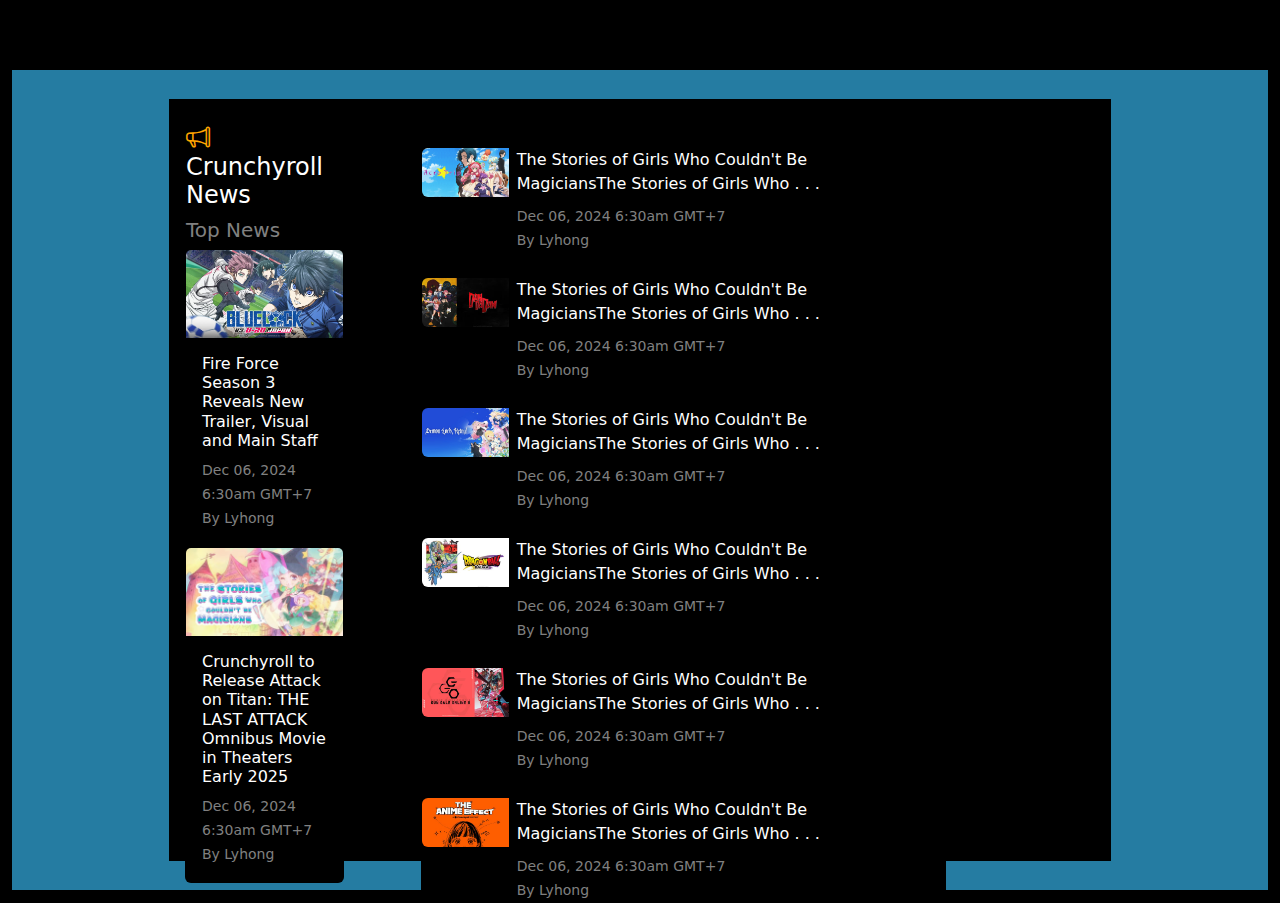
<file: Box.html>
<!DOCTYPE html>
<html lang="en">

<head>
    <meta charset="UTF-8">
    <meta name="viewport" content="width=device-width, initial-scale=1.0">
    <title>Document</title>
    <link href="https://cdn.jsdelivr.net/npm/bootstrap@5.3.3/dist/css/bootstrap.min.css" rel="stylesheet"
        integrity="sha384-QWTKZyjpPEjISv5WaRU9OFeRpok6YctnYmDr5pNlyT2bRjXh0JMhjY6hW+ALEwIH" crossorigin="anonymous">
    <link rel="stylesheet" href="https://cdn.jsdelivr.net/npm/bootstrap-icons@1.11.3/font/bootstrap-icons.min.css">
    <link rel="stylesheet" href="style2.css">
</head>
<style>

</style>

<body>

    <div class="container-fluid">
        <div class="box col-12 col-xl-12 col-lg-12">
            <div class="box-1 col-12 col-xl-12 col-lg-12">
                <div class="container-fluid mt-4 ms-1 me-1">
                    <div class="row">
                        <div class="col-3">
                            <div class="card" style="width: 75%;">
                                <h4 class="card-title"><i class="bi bi-megaphone"></i> Crunchyroll News</h4>
                                <h5>Top News</h5>
                                <a href=""><img src="Img-today/bluelock.jpg" class="card-img-top" alt="..."></a>
                                <div class="card-body">
                                    <h6 class="card-text">Fire Force Season 3 Reveals New Trailer, Visual and Main Staff
                                    </h6>
                                    <p class="card-text"><small style="color: gray;">Dec 06, 2024 6:30am GMT+7 <br> By
                                            Lyhong </small></p>
                                </div>
                            </div>
                            <div class="card" style="width: 75%;">
                                <a href=""><img src="Img-today/the-stories.jpg" class="card-img-top" alt="..."></a>
                                <div class="card-body">
                                    <h6 class="card-text">Crunchyroll to Release Attack on Titan: THE LAST ATTACK Omnibus
                                        Movie in Theaters Early 2025</h6>
                                    <p class="card-text "><small style="color: gray;">Dec 06, 2024 6:30am GMT+7 <br> By
                                            Lyhong </small></p>
                                </div>
                            </div>
                        </div>
                        <div class="col-7">
                            <div class="card">
                                <a href="">
                                    <div class="row g-0 mt-4">
                                        <div class="col-md-2 col-4 ">
                                            <a href=""><img src="Img-today/Acro-trip.jpg" class="img-fluid rounded-start" alt="..."></a>
                                        </div>
                                        <div class="col-xl-8 col-md-10 col-12 ">
                                            <p class="card-title ms-2">The Stories of Girls Who Couldn't Be MagiciansThe Stories of Girls Who . . .</p>
                                            <p class="card-text ms-2"><small style="color: gray;">Dec 06, 2024 6:30am GMT+7 <br> By
                                                Lyhong </small></p>
                                        </div>
                                    </div>
                                </a>
                            </div>
                            <div class="card">
                                <a href="">
                                    <div class="row g-0 mt-4">
                                        <div class="col-md-2 col-4 ">
                                            <a href=""><img src="Img-today/Dan.jpg" class="img-fluid rounded-start" alt="..."></a>
                                        </div>
                                        <div class="col-xl-8 col-md-10 col-12 ">
                                            <p class="card-title ms-2">The Stories of Girls Who Couldn't Be MagiciansThe Stories of Girls Who . . .</p>
                                            <p class="card-text ms-2"><small style="color: gray;">Dec 06, 2024 6:30am GMT+7 <br> By
                                                Lyhong </small></p>
                                        </div>
                                    </div>
                                </a>
                            </div>
                            <div class="card">
                                <a href="">
                                    <div class="row g-0 mt-4">
                                        <div class="col-md-2 col-4 ">
                                            <a href=""><img src="Img-today/Demon.jpg" class="img-fluid rounded-start" alt="..."></a>
                                        </div>
                                        <div class="col-xl-8 col-md-10 col-12 ">
                                            <p class="card-title ms-2">The Stories of Girls Who Couldn't Be MagiciansThe Stories of Girls Who . . .</p>
                                            <p class="card-text ms-2"><small style="color: gray;">Dec 06, 2024 6:30am GMT+7 <br> By
                                                Lyhong </small></p>
                                        </div>
                                    </div>
                                </a>
                            </div>
                            <div class="card">
                                <a href="">
                                    <div class="row g-0 mt-4">
                                        <div class="col-md-2 col-4 ">
                                            <a href=""><img src="Img-today/Dragonball.jpg" class="img-fluid rounded-start" alt="..."></a>
                                        </div>
                                        <div class="col-xl-8 col-md-10 col-12 ">
                                            <p class="card-title ms-2">The Stories of Girls Who Couldn't Be MagiciansThe Stories of Girls Who . . .</p>
                                            <p class="card-text ms-2"><small style="color: gray;">Dec 06, 2024 6:30am GMT+7 <br> By
                                                Lyhong </small></p>
                                        </div>
                                    </div>
                                </a>
                            </div>
                            <div class="card">
                                <a href="">
                                    <div class="row g-0 mt-4">
                                        <div class="col-md-2 col-4 ">
                                            <a href=""><img src="Img-today/gun.jpg" class="img-fluid rounded-start" alt="..."></a>
                                        </div>
                                        <div class="col-xl-8 col-md-10 col-12 ">
                                            <p class="card-title ms-2">The Stories of Girls Who Couldn't Be MagiciansThe Stories of Girls Who . . .</p>
                                            <p class="card-text ms-2"><small style="color: gray;">Dec 06, 2024 6:30am GMT+7 <br> By
                                                Lyhong </small></p>
                                        </div>
                                    </div>
                                </a>
                            </div>
                            <div class="card">
                                <a href="">
                                    <div class="row g-0 mt-4">
                                        <div class="col-md-2 col-4 ">
                                            <a href=""><img src="Img-today/the-anime.jpg" class="img-fluid rounded-start" alt="..."></a>
                                        </div>
                                        <div class="col-xl-8 col-md-10 col-12 ">
                                            <p class="card-title ms-2">The Stories of Girls Who Couldn't Be MagiciansThe Stories of Girls Who . . .</p>
                                            <p class="card-text ms-2"><small style="color: gray;">Dec 06, 2024 6:30am GMT+7 <br> By
                                                Lyhong </small></p>
                                        </div>
                                    </div>
                                </a>
                            </div>
                        </div>
                       
                    </div>
                </div>
            </div>
        </div>
    </div>

    <script src="https://cdn.jsdelivr.net/npm/bootstrap@5.3.3/dist/js/bootstrap.bundle.min.js"
        integrity="sha384-YvpcrYf0tY3lHB60NNkmXc5s9fDVZLESaAA55NDzOxhy9GkcIdslK1eN7N6jIeHz"
        crossorigin="anonymous"></script>
</body>

</html>
</file>
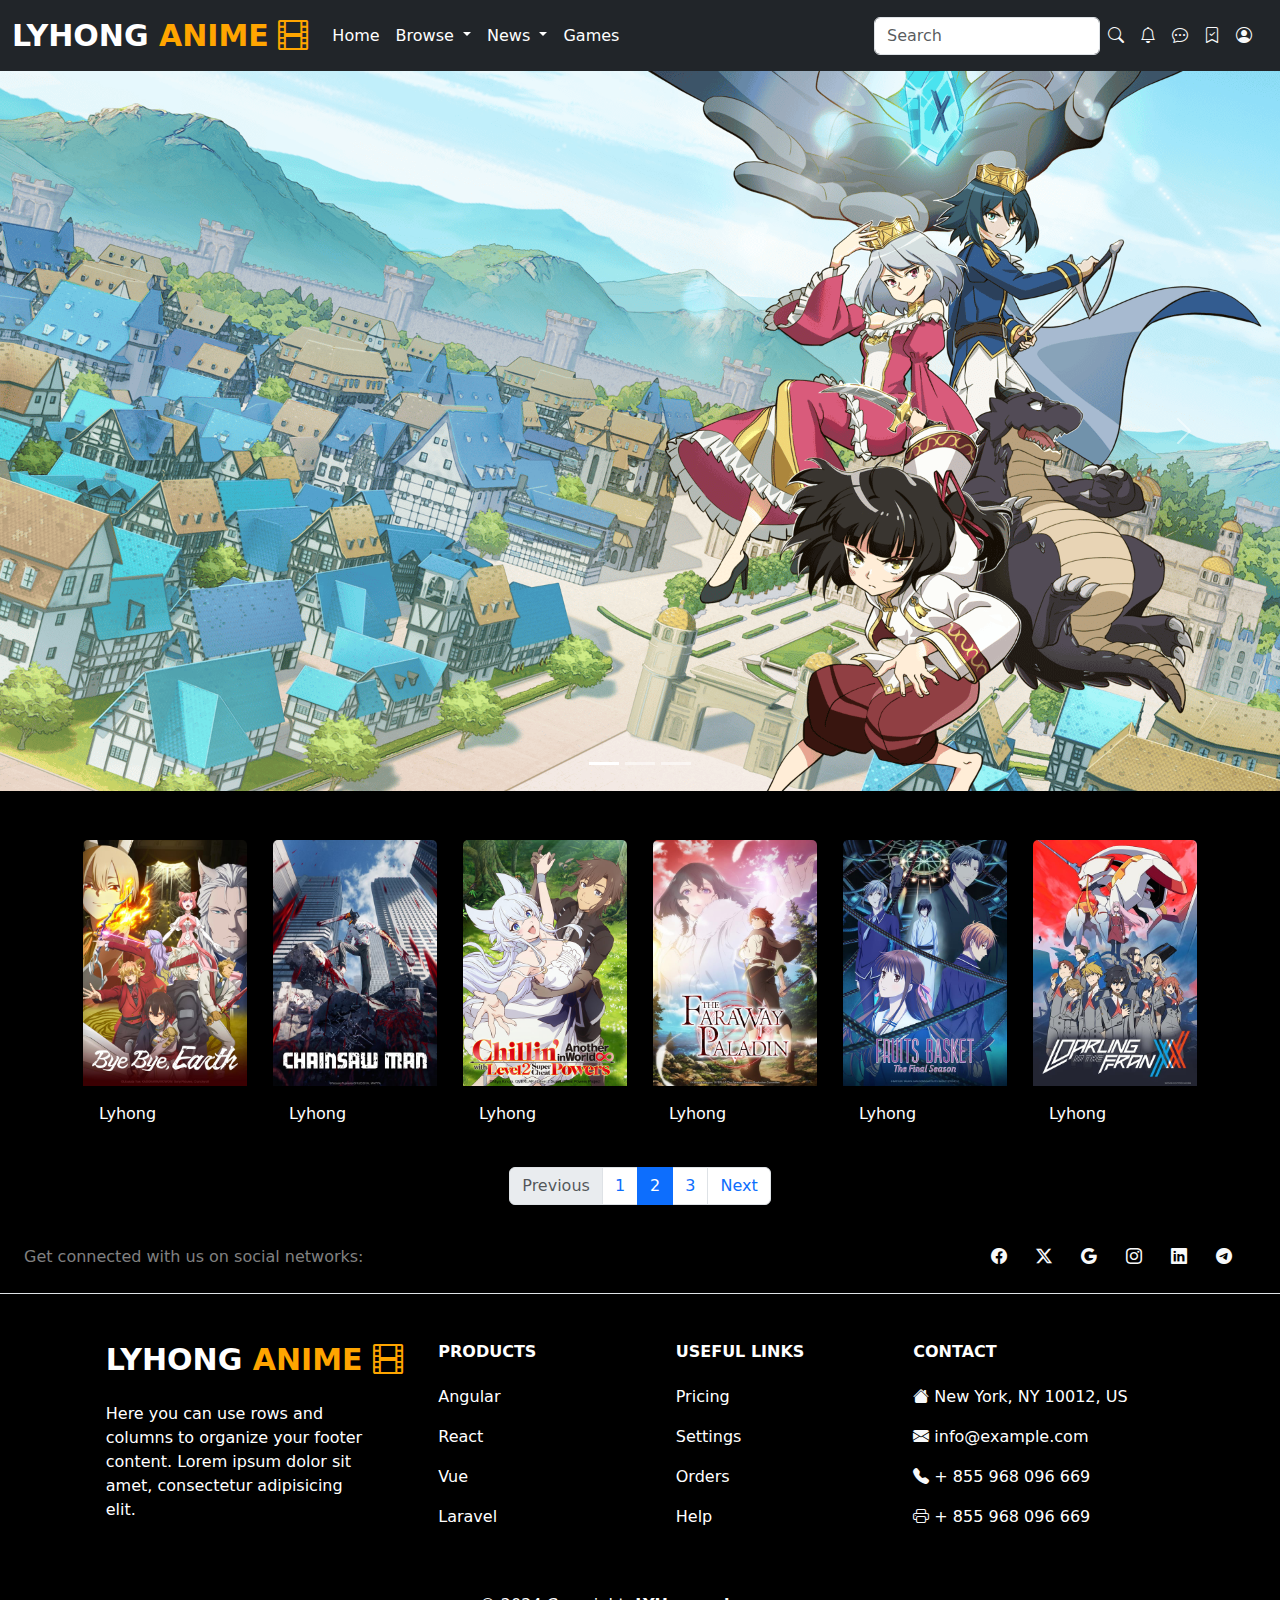
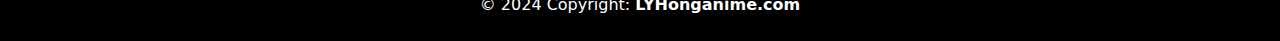
<file: Popular.html>
<!DOCTYPE html>
<html lang="en">
  <head>
    <meta charset="UTF-8" />
    <meta name="viewport" content="width=device-width, initial-scale=1.0" />
    <title>Lyhong</title>
    <link
      href="https://cdn.jsdelivr.net/npm/bootstrap@5.3.3/dist/css/bootstrap.min.css"
      rel="stylesheet"
      integrity="sha384-QWTKZyjpPEjISv5WaRU9OFeRpok6YctnYmDr5pNlyT2bRjXh0JMhjY6hW+ALEwIH"
      crossorigin="anonymous"/>
    <link rel="stylesheet" href="https://cdn.jsdelivr.net/npm/bootstrap-icons@1.11.3/font/bootstrap-icons.min.css">
    <link rel="stylesheet" href="style.css" />
  </head>
  <body>

    <!-- Start Navbar -->
    <nav class="navbar navbar-expand-lg text-bg-dark">
      <div class="container-fluid ">
        <a class="navbar-brand text-white" href="#"> <b>LYHONG</b><b class="header-anime"> ANIME</b> <i class="bi bi-film"></i></a>
        <button
          class="navbar-toggler"
          type="button"
          data-bs-toggle="collapse"
          data-bs-target="#navbarSupportedContent"
          aria-controls="navbarSupportedContent"
          aria-expanded="false"
          aria-label="Toggle navigation"
          style="background: white;"
        >
          <span class="navbar-toggler-icon"></span>
        </button>
        <div class="collapse navbar-collapse" id="navbarSupportedContent">
          <ul class="navbar-nav me-auto mb-2 mb-lg-0">
            <li class="nav-item">
              <a class="nav-link active text-white" aria-current="page" href="#">Home</a>
            </li>
            <li class="nav-item dropdown">
                <a
                  class="nav-link dropdown-toggle text-white"
                  href="#"
                  role="button"
                  data-bs-toggle="dropdown"
                  aria-expanded="false"
                >
                  Browse
                </a>
                <ul class="dropdown-menu">
                  <li><a class="dropdown-item " href="#">Popular <i class="bi bi-fire"></i></a></li>
                  <li><a class="dropdown-item " href="#">Action <i class="bi bi-activity"></i></a></li>
                  <li><hr class="dropdown-divider" /></li>
                  <li>
                    <a class="dropdown-item " href="#">Something else here</a>
                  </li>
                </ul>
              </li>
            <li class="nav-item dropdown">
              <a
                class="nav-link dropdown-toggle text-white"
                href="#"
                role="button"
                data-bs-toggle="dropdown"
                aria-expanded="false"
              >
                News
              </a>
              <ul class="dropdown-menu">
                <li><a class="dropdown-item " href="#">All News</a></li>
                <li><a class="dropdown-item " href="#">Anime Awards</a></li>
                <li><hr class="dropdown-divider" /></li>
                <li>
                  <a class="dropdown-item " href="#">Events & Experiences</a>
                </li>
              </ul>
            </li>
            <li class="nav-item">
              <a class="nav-link disabled text-white" aria-disabled="true">Games</a>
            </li>
          </ul>
          <form class="d-flex" role="search" >
            <input
              class="form-control me-2"
              type="search"
              placeholder="Search"
              aria-label="Search"
            />
            <!-- <button class="btn btn-outline-success me-3" type="submit">
              Search
            </button> -->
            
          </form>

          <div class="d-flex">
            <a href="" class="me-3"><i class="bi bi-search text-light"></i></a>
            <a href="" class="me-3"><i class="bi bi-bell text-light"></i></a>
            <a href="" class="me-3"><i class="bi bi-chat-dots text-light"></i></a>
              <a href="" class="me-3"><i class="bi bi-bookmark-check text-light"></i></a>
            <a href="" class="me-3"><i class="bi bi-person-circle text-light"></i></a>
          
          </div>

        </div>
      </div>
    </nav> 
    <!-- End Navbar -->

    <!-- Start Carousel -->
    <div id="carouselExampleIndicators" class="carousel slide" data-bs-ride="carousel">
        <div class="carousel-indicators">
          <button type="button" data-bs-target="#carouselExampleIndicators" data-bs-slide-to="0" class="active" aria-current="true" aria-label="Slide 1"></button>
          <button type="button" data-bs-target="#carouselExampleIndicators" data-bs-slide-to="1" aria-label="Slide 2"></button>
          <button type="button" data-bs-target="#carouselExampleIndicators" data-bs-slide-to="2" aria-label="Slide 3"></button>
        </div>
        <div class="carousel-inner">
          <div class="carousel-item active">
            <img src="img/Banner1.png" class="d-block w-100" alt="...">
          </div>
          <div class="carousel-item">
            <img src="img/Banner2.png" class="d-block w-100" alt="...">
          </div>
          <div class="carousel-item">
            <img src="img/Banner3.png" class="d-block w-100" alt="...">
          </div>
          <div class="carousel-item">
            <img src="img/Banner4.png" class="d-block w-100" alt="...">
          </div>
          <div class="carousel-item">
            <img src="img/Banner5.jpg" class="d-block w-100" alt="...">
          </div>
          <div class="carousel-item">
            <img src="img/Banner6.png" class="d-block w-100" alt="...">
          </div>
        </div>
        <button class="carousel-control-prev" type="button" data-bs-target="#carouselExampleIndicators" data-bs-slide="prev">
          <span class="carousel-control-prev-icon" aria-hidden="true"></span>
          <span class="visually-hidden">Previous</span>
        </button>
        <button class="carousel-control-next" type="button" data-bs-target="#carouselExampleIndicators" data-bs-slide="next">
          <span class="carousel-control-next-icon" aria-hidden="true"></span>
          <span class="visually-hidden">Next</span>
        </button>
      </div>
      <!-- End Carousel -->

      <!-- Start Container -->
      <div class="container-fluid mt-4">
        <div class="container">
          <div class="row">
            <div class="col-xl-2 col-md-3 col-6 mt-4 "><div class="card " >
              <img src="Card/Bye.jpg " class="card-img-top " alt="...">
              <div class="card-body ">
                <p class="card-text">Lyhong</p>
              </div>
            </div></div>
            <div class="col-xl-2 col-md-3 col-6 mt-4"><div class="card" >
              <img src="Card/Chainsaw.jpg" class="card-img-top" alt="...">
              <div class="card-body">
                <p class="card-text">Lyhong</p>
              </div>
            </div></div>
            <div class="col-xl-2 col-md-3 col-6 mt-4"><div class="card" >
              <img src="Card/Chillin.jpg" class="card-img-top" alt="...">
              <div class="card-body">
                <p class="card-text">Lyhong</p>
              </div>
            </div></div>
            <div class="col-xl-2 col-md-3 col-6 mt-4"><div class="card" >
              <img src="Card/Faraway.jpg" class="card-img-top" alt="...">
              <div class="card-body">
                <p class="card-text">Lyhong</p>
              </div>
            </div></div>
            <div class="col-xl-2 col-md-3 col-6 mt-4"><div class="card" >
              <img src="Card/Fruits.jpg" class="card-img-top" alt="...">
              <div class="card-body">
                <p class="card-text">Lyhong</p>
              </div>
            </div></div>
            <div class="col-xl-2 col-md-3 col-6 mt-4"><div class="card" >
              <img src="Card/Loarling.jpg" class="card-img-top" alt="...">
              <div class="card-body">
                <p class="card-text">Lyhong</p>
              </div>
            </div></div>
          </div>
        </div>
      </div>
       <!-- End Container -->

  <!-- Start Pagination -->
  <nav aria-label="...">
    <ul class="pagination justify-content-center mt-4">
      <li class="page-item disabled">
        <a class="page-link">Previous</a>
      </li>
      <li class="page-item"><a class="page-link" href="#">1</a></li>
      <li class="page-item active" aria-current="page">
        <a class="page-link" href="#">2</a>
      </li>
      <li class="page-item"><a class="page-link" href="#">3</a></li>
      <li class="page-item">
        <a class="page-link" href="#">Next</a>
      </li>
    </ul>
  </nav>
  <!-- End Pagination -->


      <!-- Start Footer -->
      <footer class="text-center text-lg-start  text-muted">
        <!-- Section: Social media -->
        <section class="d-flex justify-content-center justify-content-lg-between p-4 border-bottom">
          <!-- Left -->
          <div class="me-5 d-none d-lg-block">
            <span style="color: gray;">Get connected with us on social networks:</span>
          </div>
          <!-- Left -->
      
          <!-- Right -->
          <div>
            <a href="https://www.facebook.com/share/15NwBJc97Q/?mibextid=LQQJ4d" target="_blank" class="me-4 text-reset">
              <i class="bi bi-facebook text-light"></i>
            </a>
            <a href="https://x.com/Lyhong999" target="_blank" class="me-4 text-reset">
              <i class="bi bi-twitter-x text-light"></i>
            </a>
            <a href="" class="me-4 text-reset">
              <i class="bi bi-google text-light"></i>
            </a>
            <a href="https://www.instagram.com/lyhong_9999?igsh=OGQ5ZDc2ODk2ZA%3D%3D&utm_source=qr" target="_blank" class="me-4 text-reset">
              <i class="bi bi-instagram text-light"></i>
            </a>
            <a href="" class="me-4 text-reset">
              <i class="bi bi-linkedin text-light"></i>
            </a>
            <a href="https://t.me/Lyhong9999" target="_blank" class="me-4 text-reset">
              <i class="bi bi-telegram text-light"></i>
            </a>
          </div>
          <!-- Right -->
        </section>
        <!-- Section: Social media -->
      
        <!-- Section: Links  -->
        <section class="">
          <div class="container text-center text-md-start mt-5">
            <!-- Grid row -->
            <div class="row mt-3">
              <!-- Grid column -->
              <div class="col-md-3 col-lg-4 col-xl-3 mx-auto mb-4">
                <!-- Content -->
                <h6 class="text-uppercase fw-bold mb-4">
                  <i class="fas fa-gem me-0"></i> <a class="navbar-brand text-white" href="#"> <b>LYHONG</b><b class="header-anime"> ANIME</b> <i class="bi bi-film"></i></a>
                </h6>
                <p>
                  Here you can use rows and columns to organize your footer content. Lorem ipsum
                  dolor sit amet, consectetur adipisicing elit.
                </p>
              </div>
              <!-- Grid column -->
      
              <!-- Grid column -->
              <div class="col-md-2 col-lg-2 col-xl-2 mx-auto mb-4">
                <!-- Links -->
                <h6 class="text-uppercase fw-bold mb-4">
                  Products
                </h6>
                <p>
                  <a href="#!" class="text-reset">Angular</a>
                </p>
                <p>
                  <a href="#!" class="text-reset">React</a>
                </p>
                <p>
                  <a href="#!" class="text-reset">Vue</a>
                </p>
                <p>
                  <a href="#!" class="text-reset">Laravel</a>
                </p>
              </div>
              <!-- Grid column -->
      
              <!-- Grid column -->
              <div class="col-md-3 col-lg-2 col-xl-2 mx-auto mb-4">
                <!-- Links -->
                <h6 class="text-uppercase fw-bold mb-4">
                  Useful links
                </h6>
                <p>
                  <a href="#!" class="text-reset">Pricing</a>
                </p>
                <p>
                  <a href="#!" class="text-reset">Settings</a>
                </p>
                <p>
                  <a href="#!" class="text-reset">Orders</a>
                </p>
                <p>
                  <a href="#!" class="text-reset">Help</a>
                </p>
              </div>
              <!-- Grid column -->
      
              <!-- Grid column -->
              <div class="col-md-4 col-lg-3 col-xl-3 mx-auto mb-md-0 mb-4">
                <!-- Links -->
                <h6 class="text-uppercase fw-bold mb-4">Contact</h6>
                <a href=""><p><i class="bi bi-house-fill text-light"></i> New York, NY 10012, US</p></a>
                <a href=""><p>
                  <i class="bi bi-envelope-fill text-light"></i>
                  info@example.com
                </p></a>
                <a href=""><p><i class="bi bi-telephone-fill text-light"></i> + 855 968 096 669</p></a>
                <a href=""><p><i class="bi bi-printer text-light"></i> + 855 968 096 669</p></a>
              </div>
              <!-- Grid column -->
            </div>
            <!-- Grid row -->
          </div>
        </section>
        <!-- Section: Links  -->
      
        <!-- Copyright -->
        <div class="text-center p-4" style="background-color: rgba(0, 0, 0, 0.05);">
          © 2024 Copyright:
          <a class="text-reset fw-bold" href="https://mdbootstrap.com/">LYHonganime.com</a>
        </div>
        <!-- Copyright -->
      </footer>
      <!--End Footer -->

      <!-- <script src="https://cdn.jsdelivr.net/npm/@popperjs/core@2.11.8/dist/umd/popper.min.js" integrity="sha384-I7E8VVD/ismYTF4hNIPjVp/Zjvgyol6VFvRkX/vR+Vc4jQkC+hVqc2pM8ODewa9r" crossorigin="anonymous"></script> -->
      <!-- <script src="https://cdn.jsdelivr.net/npm/bootstrap@5.3.3/dist/js/bootstrap.min.js" integrity="sha384-0pUGZvbkm6XF6gxjEnlmuGrJXVbNuzT9qBBavbLwCsOGabYfZo0T0to5eqruptLy" crossorigin="anonymous"></script> -->
    <script
      src="https://cdn.jsdelivr.net/npm/bootstrap@5.3.3/dist/js/bootstrap.bundle.min.js"
      integrity="sha384-YvpcrYf0tY3lHB60NNkmXc5s9fDVZLESaAA55NDzOxhy9GkcIdslK1eN7N6jIeHz"
      crossorigin="anonymous"
    ></script>
  </body>
</html>
</file>
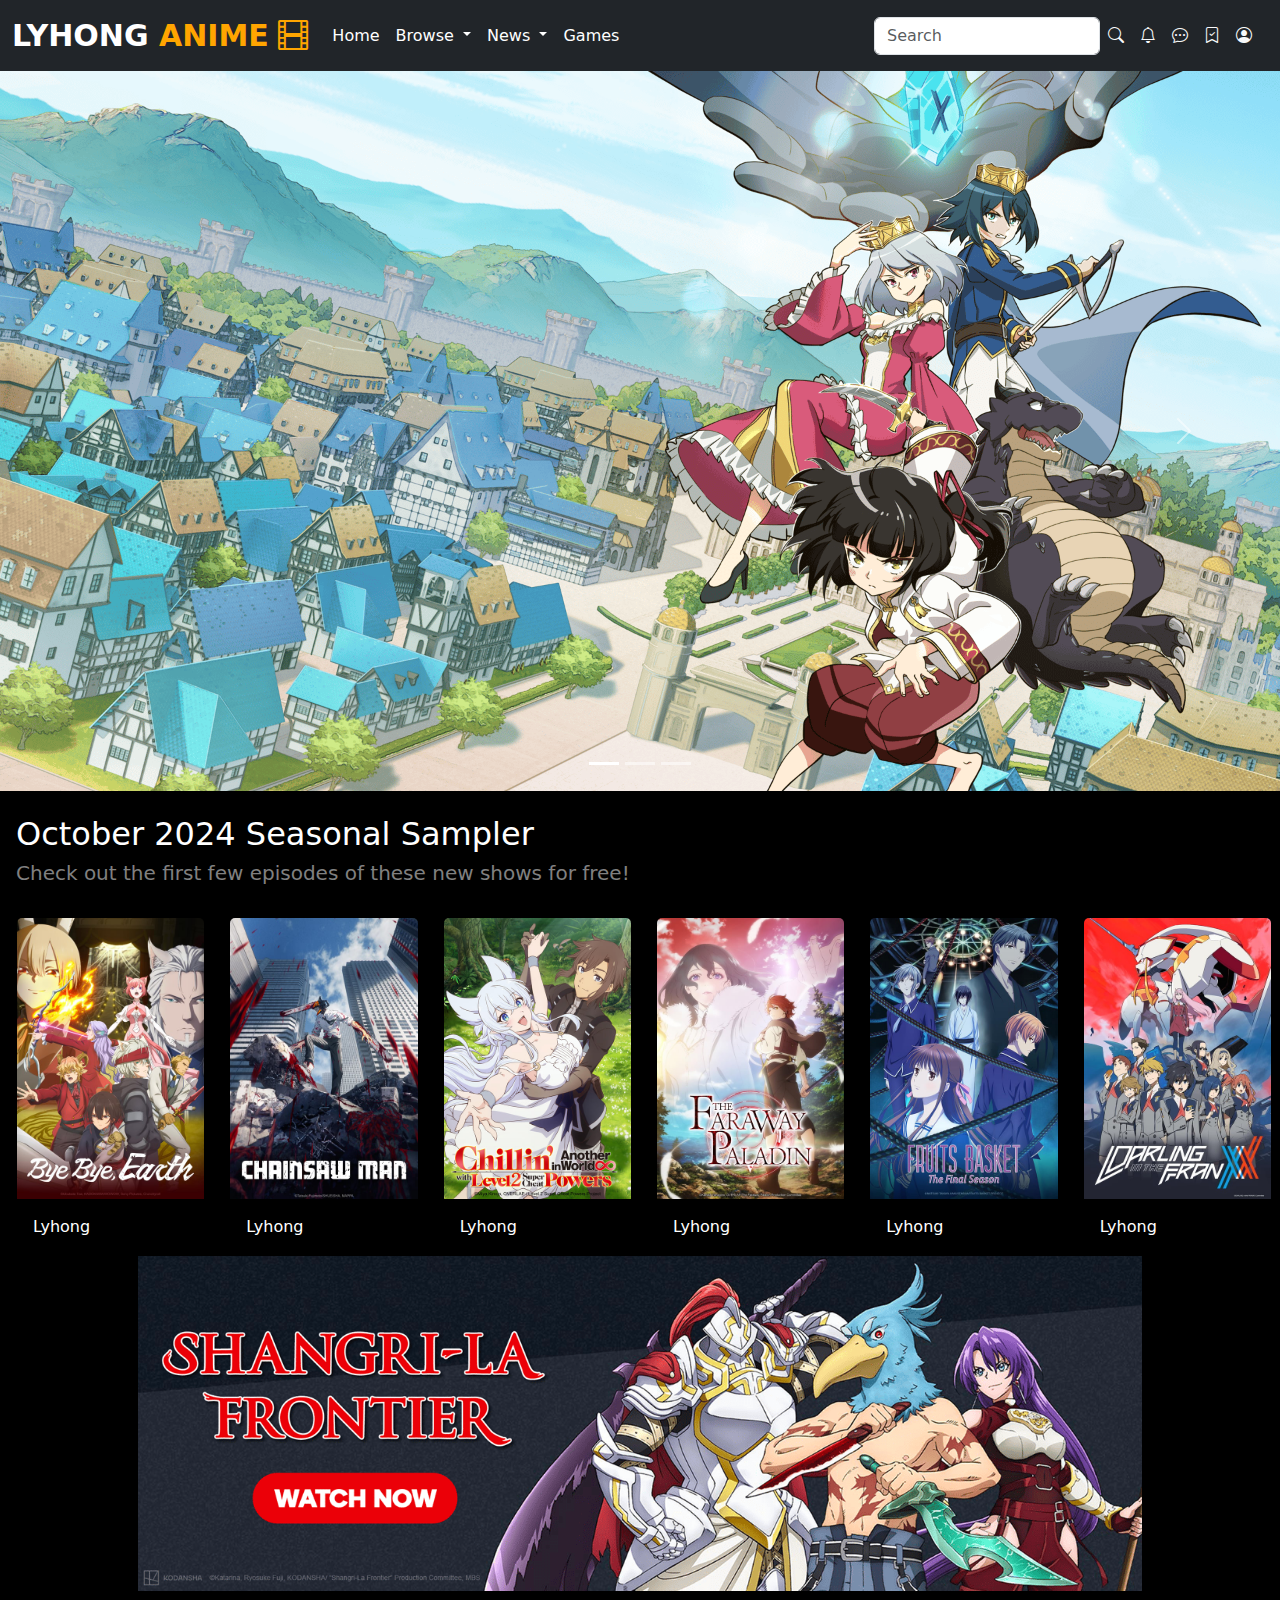
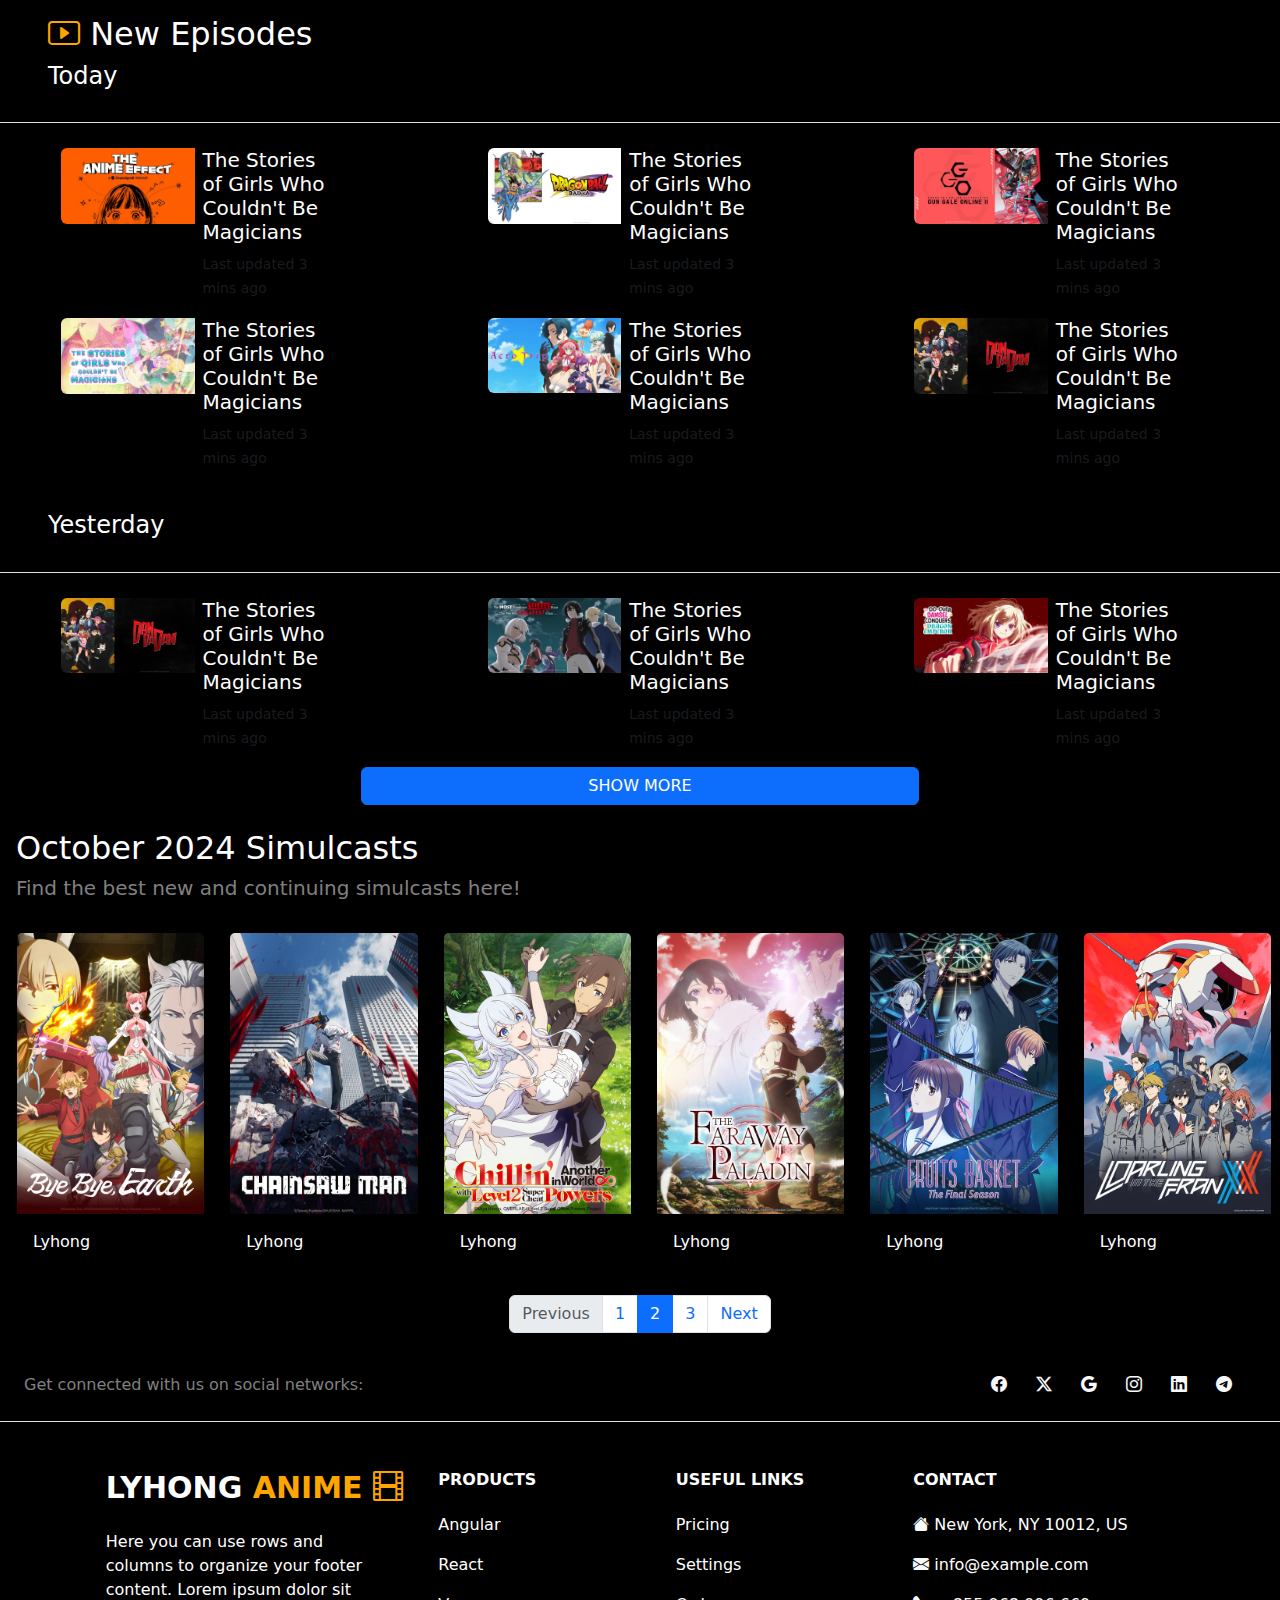
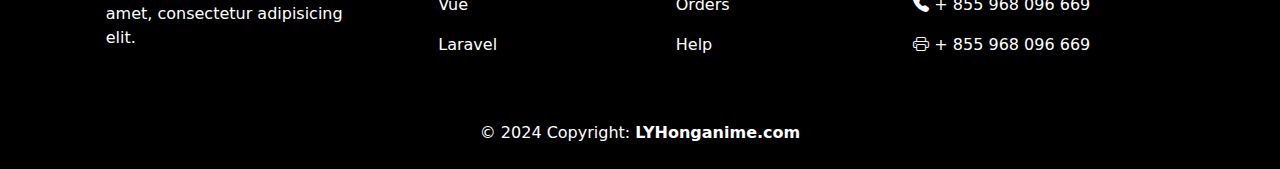
<file: test.html>
<!DOCTYPE html>
<html lang="en">

<head>
  <meta charset="UTF-8" />
  <meta name="viewport" content="width=device-width, initial-scale=1.0" />
  <title>Lyhong</title>
  <link href="https://cdn.jsdelivr.net/npm/bootstrap@5.3.3/dist/css/bootstrap.min.css" rel="stylesheet"
    integrity="sha384-QWTKZyjpPEjISv5WaRU9OFeRpok6YctnYmDr5pNlyT2bRjXh0JMhjY6hW+ALEwIH" crossorigin="anonymous" />
  <link rel="stylesheet" href="https://cdn.jsdelivr.net/npm/bootstrap-icons@1.11.3/font/bootstrap-icons.min.css">
  <link rel="stylesheet" href="style.css" />
</head>

<body>

  <!-- Start Navbar -->
  <nav class="navbar navbar-expand-lg text-bg-dark">
    <div class="container-fluid ">
      <a class="navbar-brand text-white" href="#"> <b>LYHONG</b><b class="header-anime"> ANIME</b> <i
          class="bi bi-film"></i></a>
      <button class="navbar-toggler" type="button" data-bs-toggle="collapse" data-bs-target="#navbarSupportedContent"
        aria-controls="navbarSupportedContent" aria-expanded="false" aria-label="Toggle navigation"
        style="background: white;">
        <span class="navbar-toggler-icon"></span>
      </button>
      <div class="collapse navbar-collapse" id="navbarSupportedContent">
        <ul class="navbar-nav me-auto mb-2 mb-lg-0">
          <li class="nav-item">
            <a class="nav-link active text-white" aria-current="page" href="#">Home</a>
          </li>
          <li class="nav-item dropdown">
            <a class="nav-link dropdown-toggle text-white" href="#" role="button" data-bs-toggle="dropdown"
              aria-expanded="false">
              Browse
            </a>
            <ul class="dropdown-menu">
              <li><a class="dropdown-item " href="#">Popular <i class="bi bi-fire"></i></a></li>
              <li><a class="dropdown-item " href="#">Action <i class="bi bi-activity"></i></a></li>
              <li>
                <hr class="dropdown-divider" />
              </li>
              <li>
                <a class="dropdown-item " href="#">Something else here</a>
              </li>
            </ul>
          </li>
          <li class="nav-item dropdown">
            <a class="nav-link dropdown-toggle text-white" href="#" role="button" data-bs-toggle="dropdown"
              aria-expanded="false">
              News
            </a>
            <ul class="dropdown-menu">
              <li><a class="dropdown-item " href="#">All News</a></li>
              <li><a class="dropdown-item " href="#">Anime Awards</a></li>
              <li>
                <hr class="dropdown-divider" />
              </li>
              <li>
                <a class="dropdown-item " href="#">Events & Experiences</a>
              </li>
            </ul>
          </li>
          <li class="nav-item">
            <a class="nav-link disabled text-white" aria-disabled="true">Games</a>
          </li>
        </ul>
        <form class="d-flex" role="search">
          <input class="form-control me-2" type="search" placeholder="Search" aria-label="Search" />
          <!-- <button class="btn btn-outline-success me-3" type="submit">
              Search
            </button> -->

        </form>

        <div class="d-flex">
          <a href="" class="me-3"><i class="bi bi-search text-light"></i></a>
          <a href="" class="me-3"><i class="bi bi-bell text-light"></i></a>
          <a href="" class="me-3"><i class="bi bi-chat-dots text-light"></i></a>
          <a href="" class="me-3"><i class="bi bi-bookmark-check text-light"></i></a>
          <a href="" class="me-3"><i class="bi bi-person-circle text-light"></i></a>

        </div>

      </div>
    </div>
  </nav>
  <!-- End Navbar -->

  <!-- Start Carousel -->
  <div id="carouselExampleIndicators" class="carousel slide" data-bs-ride="carousel">
    <div class="carousel-indicators">
      <button type="button" data-bs-target="#carouselExampleIndicators" data-bs-slide-to="0" class="active"
        aria-current="true" aria-label="Slide 1"></button>
      <button type="button" data-bs-target="#carouselExampleIndicators" data-bs-slide-to="1"
        aria-label="Slide 2"></button>
      <button type="button" data-bs-target="#carouselExampleIndicators" data-bs-slide-to="2"
        aria-label="Slide 3"></button>
    </div>
    <div class="carousel-inner">
      <div class="carousel-item active">
        <img src="img/Banner1.png" class="d-block w-100" alt="...">
      </div>
      <div class="carousel-item">
        <img src="img/Banner2.png" class="d-block w-100" alt="...">
      </div>
      <div class="carousel-item">
        <img src="img/Banner3.png" class="d-block w-100" alt="...">
      </div>
      <div class="carousel-item">
        <img src="img/Banner4.png" class="d-block w-100" alt="...">
      </div>
      <div class="carousel-item">
        <img src="img/Banner5.jpg" class="d-block w-100" alt="...">
      </div>
      <div class="carousel-item">
        <img src="img/Banner6.png" class="d-block w-100" alt="...">
      </div>
    </div>
    <button class="carousel-control-prev" type="button" data-bs-target="#carouselExampleIndicators"
      data-bs-slide="prev">
      <span class="carousel-control-prev-icon" aria-hidden="true"></span>
      <span class="visually-hidden">Previous</span>
    </button>
    <button class="carousel-control-next" type="button" data-bs-target="#carouselExampleIndicators"
      data-bs-slide="next">
      <span class="carousel-control-next-icon" aria-hidden="true"></span>
      <span class="visually-hidden">Next</span>
    </button>
  </div>
  <!-- End Carousel -->

  <!-- Start Container -->
  <div class="container-fluid mt-4 ms-1 me-1">
    <h2>October 2024 Seasonal Sampler</h2>
    <h5>Check out the first few episodes of these new shows for free!</h5>
    <div class="row">
      <div class="col-xl-2 col-md-3 col-6 mt-4 ">
        <div class="card ">
          <img src="Card/Bye.jpg " class="card-img-top " alt="...">
          <div class="card-body ">
            <p class="card-text">Lyhong</p>
          </div>
        </div>
      </div>

      <div class="col-xl-2 col-md-3 col-6 mt-4">
        <div class="card">
          <img src="Card/Chainsaw.jpg" class="card-img-top" alt="...">
          <div class="card-body">
            <p class="card-text">Lyhong</p>
          </div>
        </div>
      </div>
      <div class="col-xl-2 col-md-3 col-6 mt-4">
        <div class="card">
          <img src="Card/Chillin.jpg" class="card-img-top" alt="...">
          <div class="card-body">
            <p class="card-text">Lyhong</p>
          </div>
        </div>
      </div>
      <div class="col-xl-2 col-md-3 col-6 mt-4">
        <div class="card">
          <img src="Card/Faraway.jpg" class="card-img-top" alt="...">
          <div class="card-body">
            <p class="card-text">Lyhong</p>
          </div>
        </div>
      </div>
      <div class="col-xl-2 col-md-3 col-6 mt-4">
        <div class="card">
          <img src="Card/Fruits.jpg" class="card-img-top" alt="...">
          <div class="card-body">
            <p class="card-text">Lyhong</p>
          </div>
        </div>
      </div>
      <div class="col-xl-2 col-md-3 col-6 mt-4">
        <div class="card">
          <img src="Card/Loarling.jpg" class="card-img-top" alt="...">
          <div class="card-body">
            <p class="card-text">Lyhong</p>
          </div>
        </div>
      </div>
    </div>
  </div>
  </div>
  <div class="container-fluid mt-"><center><img src="Card/Shangri-la.png" width="80%" alt=""></center></div>

  <!-- Roler -->
  <section class="d-flex justify-content-center justify-content-lg-between p-4 border-bottom">
    <div class="me-5 d-none d-lg-block">
      <h2><i class="bi bi-play-btn ms-4"></i> New Episodes</h2>
      <h4 class="ms-4">Today</h4>
    </div>
  </section>
  <!-- End Roler -->
  
  <div class="container-fluid mt-4  ms-5">
   <div class="row ">
    <div class="col-4 col-xl-4 col-md-6 col-12"> 
    <div class="card mb-3" >
      <a href=""><div class="row g-0">
        <div class="col-md-4 col-4">
          <img src="Img-today/the-anime.jpg" class="img-fluid rounded-start" alt="...">
        </div>
        <div class="col-xl-4 col-md-6 col-6 ">
            <h5 class="card-title ms-2" >The Stories of Girls Who Couldn't Be Magicians</h5>
            <p class="card-text ms-2"><small class="text-body-secondary" >Last updated 3 mins ago</small></p>
        </div>
      </div></a>
    </div>
  </div>
    <div class="col-4 col-xl-4 col-md-6 col-12"> 
      <div class="card mb-3" >
        <a href=""><div class="row g-0">
          <div class="col-md-4 col-4">
            <img src="Img-today/Dragonball.jpg" class="img-fluid rounded-start" alt="...">
          </div>
          <div class="col-xl-4 col-md-6 col-6 ">
              <h5 class="card-title ms-2" >The Stories of Girls Who Couldn't Be Magicians</h5>
              <p class="card-text ms-2"><small class="text-body-secondary">Last updated 3 mins ago</small></p>
          </div>
        </div></a>
      </div></div>
      <div class="col-4 col-xl-4 col-md-6 col-12"> 
        <div class="card mb-3" >
         <a href=""> <div class="row g-0">
          <div class="col-md-4 col-4">
            <img src="Img-today/gun.jpg" class="img-fluid rounded-start" alt="...">
          </div>
          <div class="col-xl-4 col-md-6 col-6 ">
              <h5 class="card-title ms-2" >The Stories of Girls Who Couldn't Be Magicians</h5>
              <p class="card-text ms-2"><small class="text-body-secondary">Last updated 3 mins ago</small></p>
          </div>
        </div></a>
        </div></div>
        <div class="col-4 col-xl-4 col-md-6 col-12"> 
          <div class="card mb-3" >
            <a href=""><div class="row g-0">
              <div class="col-md-4 col-4">
                <img src="Img-today/the-stories.jpg" class="img-fluid rounded-start" alt="...">
              </div>
              <div class="col-xl-4 col-md-6 col-6 ">
                  <h5 class="card-title ms-2" >The Stories of Girls Who Couldn't Be Magicians</h5>
                  <p class="card-text ms-2"><small class="text-body-secondary">Last updated 3 mins ago</small></p>
              </div>
            </div></a>
          </div></div>
          <div class="col-4 col-xl-4 col-md-6 col-12"> 
            <div class="card mb-3" >
              <a href=""><div class="row g-0">
                <div class="col-md-4 col-4">
                  <img src="Img-today/Acro-trip.jpg" class="img-fluid rounded-start" alt="...">
                </div>
                <div class="col-xl-4 col-md-6 col-6 ">
                    <h5 class="card-title ms-2" >The Stories of Girls Who Couldn't Be Magicians</h5>
                    <p class="card-text ms-2"><small class="text-body-secondary">Last updated 3 mins ago</small></p>
                </div>
              </div></a>
            </div></div>
            <div class="col-4 col-xl-4 col-md-6 col-12"> 
              <div class="card mb-3" >
                <a href=""><div class="row g-0">
                  <div class="col-md-4 col-4">
                    <img src="Img-today/Dan.jpg" class="img-fluid rounded-start" alt="...">
                  </div>
                  <div class="col-xl-4 col-md-6 col-6 ">
                      <h5 class="card-title ms-2" >The Stories of Girls Who Couldn't Be Magicians</h5>
                      <p class="card-text ms-2"><small class="text-body-secondary">Last updated 3 mins ago</small></p>
                  </div>
                </div></a>
              </div></div>
   </div>
  </div>

  <section class="d-flex justify-content-center justify-content-lg-between p-4 border-bottom">
    <div class="me-5 d-none d-lg-block">
      <h4 class="ms-4">Yesterday</h4>
    </div>
  </section>

  <div class="container-fluid mt-4  ms-5">
    <div class="row ">
      <div class="col-4 col-xl-4 col-md-6 col-12"> 
      <div class="card mb-3" >
        <a href=""><div class="row g-0">
          <div class="col-md-4 col-4">
            <img src="Img-today/Dan.jpg" class="img-fluid rounded-start" alt="...">
          </div>
          <div class="col-xl-4 col-md-6 col-6 ">
              <h5 class="card-title ms-2" >The Stories of Girls Who Couldn't Be Magicians</h5>
              <p class="card-text ms-2"><small class="text-body-secondary" >Last updated 3 mins ago</small></p>
          </div>
        </div></a>
      </div></div>
      <div class="col-4 col-xl-4 col-md-6 col-12"> 
      <div class="card mb-3" >
        <a href=""><div class="row g-0">
          <div class="col-md-4 col-4">
            <img src="Img-today/the-most.jpg" class="img-fluid rounded-start" alt="...">
          </div>
          <div class="col-xl-4 col-md-6 col-6 ">
              <h5 class="card-title ms-2" >The Stories of Girls Who Couldn't Be Magicians</h5>
              <p class="card-text ms-2"><small class="text-body-secondary" >Last updated 3 mins ago</small></p>
          </div>
        </div></a>
      </div></div>
      <div class="col-4 col-xl-4 col-md-6 col-12"> 
      <div class="card mb-3" >
        <a href=""><div class="row g-0">
          <div class="col-md-4 col-4">
            <img src="Img-today/the-do-over.jpg" class="img-fluid rounded-start" alt="...">
          </div>
          <div class="col-xl-4 col-md-6 col-6 ">
              <h5 class="card-title ms-2" >The Stories of Girls Who Couldn't Be Magicians</h5>
              <p class="card-text ms-2"><small class="text-body-secondary" >Last updated 3 mins ago</small></p>
          </div>
        </div></a>
      </div></div>
    </div>
  </div>
  <div class="container">
    <div class="row">
      <div class="col-12">
        <div class="d-grid gap-2">
          <a href=""><center><button class="btn btn-primary" type="button" style="width: 50%;">SHOW MORE</button></center></a>
        </div>
      </div>
    </div>
  </div>

  <div class="container-fluid mt-4 ms-1 me-1">
    <h2>October 2024 Simulcasts</h2>
    <h5>Find the best new and continuing simulcasts here!</h5>
    <div class="row">
      <div class="col-xl-2 col-md-3 col-6 mt-4 ">
        <div class="card ">
          <img src="Card/Bye.jpg " class="card-img-top " alt="...">
          <div class="card-body ">
            <p class="card-text">Lyhong</p>
          </div>
        </div>
      </div>

      <div class="col-xl-2 col-md-3 col-6 mt-4">
        <div class="card">
          <img src="Card/Chainsaw.jpg" class="card-img-top" alt="...">
          <div class="card-body">
            <p class="card-text">Lyhong</p>
          </div>
        </div>
      </div>
      <div class="col-xl-2 col-md-3 col-6 mt-4">
        <div class="card">
          <img src="Card/Chillin.jpg" class="card-img-top" alt="...">
          <div class="card-body">
            <p class="card-text">Lyhong</p>
          </div>
        </div>
      </div>
      <div class="col-xl-2 col-md-3 col-6 mt-4">
        <div class="card">
          <img src="Card/Faraway.jpg" class="card-img-top" alt="...">
          <div class="card-body">
            <p class="card-text">Lyhong</p>
          </div>
        </div>
      </div>
      <div class="col-xl-2 col-md-3 col-6 mt-4">
        <div class="card">
          <img src="Card/Fruits.jpg" class="card-img-top" alt="...">
          <div class="card-body">
            <p class="card-text">Lyhong</p>
          </div>
        </div>
      </div>
      <div class="col-xl-2 col-md-3 col-6 mt-4">
        <div class="card">
          <img src="Card/Loarling.jpg" class="card-img-top" alt="...">
          <div class="card-body">
            <p class="card-text">Lyhong</p>
          </div>
        </div>
      </div>
    </div>
  </div>
  </div>

  <!-- End Container -->

  <!-- Start Pagination -->
  <nav aria-label="...">
    <ul class="pagination justify-content-center mt-4">
      <li class="page-item disabled">
        <a class="page-link">Previous</a>
      </li>
      <li class="page-item"><a class="page-link" href="#">1</a></li>
      <li class="page-item active" aria-current="page">
        <a class="page-link" href="#">2</a>
      </li>
      <li class="page-item"><a class="page-link" href="#">3</a></li>
      <li class="page-item">
        <a class="page-link" href="#">Next</a>
      </li>
    </ul>
  </nav>
  <!-- End Pagination -->


  <!-- Start Footer -->
  <footer class="text-center text-lg-start  text-muted">
    <!-- Section: Social media -->
    <section class="d-flex justify-content-center justify-content-lg-between p-4 border-bottom">
      <!-- Left -->
      <div class="me-5 d-none d-lg-block">
        <span style="color: gray;">Get connected with us on social networks:</span>
      </div>
      <!-- Left -->

      <!-- Right -->
      <div>
        <a href="https://www.facebook.com/share/15NwBJc97Q/?mibextid=LQQJ4d" target="_blank" class="me-4 text-reset">
          <i class="bi bi-facebook text-light"></i>
        </a>
        <a href="https://x.com/Lyhong999" target="_blank" class="me-4 text-reset">
          <i class="bi bi-twitter-x text-light"></i>
        </a>
        <a href="" class="me-4 text-reset">
          <i class="bi bi-google text-light"></i>
        </a>
        <a href="https://www.instagram.com/lyhong_9999?igsh=OGQ5ZDc2ODk2ZA%3D%3D&utm_source=qr" target="_blank"
          class="me-4 text-reset">
          <i class="bi bi-instagram text-light"></i>
        </a>
        <a href="" class="me-4 text-reset">
          <i class="bi bi-linkedin text-light"></i>
        </a>
        <a href="https://t.me/Lyhong9999" target="_blank" class="me-4 text-reset">
          <i class="bi bi-telegram text-light"></i>
        </a>
      </div>
      <!-- Right -->
    </section>
    <!-- Section: Social media -->

    <!-- Section: Links  -->
    <section class="">
      <div class="container text-center text-md-start mt-5">
        <!-- Grid row -->
        <div class="row mt-3">
          <!-- Grid column -->
          <div class="col-md-3 col-lg-4 col-xl-3 mx-auto mb-4">
            <!-- Content -->
            <h6 class="text-uppercase fw-bold mb-4">
              <i class="fas fa-gem me-0"></i> <a class="navbar-brand text-white" href="#"> <b>LYHONG</b><b
                  class="header-anime"> ANIME</b> <i class="bi bi-film"></i></a>
            </h6>
            <p>
              Here you can use rows and columns to organize your footer content. Lorem ipsum
              dolor sit amet, consectetur adipisicing elit.
            </p>
          </div>
          <!-- Grid column -->

          <!-- Grid column -->
          <div class="col-md-2 col-lg-2 col-xl-2 mx-auto mb-4">
            <!-- Links -->
            <h6 class="text-uppercase fw-bold mb-4">
              Products
            </h6>
            <p>
              <a href="#!" class="text-reset">Angular</a>
            </p>
            <p>
              <a href="#!" class="text-reset">React</a>
            </p>
            <p>
              <a href="#!" class="text-reset">Vue</a>
            </p>
            <p>
              <a href="#!" class="text-reset">Laravel</a>
            </p>
          </div>
          <!-- Grid column -->

          <!-- Grid column -->
          <div class="col-md-3 col-lg-2 col-xl-2 mx-auto mb-4">
            <!-- Links -->
            <h6 class="text-uppercase fw-bold mb-4">
              Useful links
            </h6>
            <p>
              <a href="#!" class="text-reset">Pricing</a>
            </p>
            <p>
              <a href="#!" class="text-reset">Settings</a>
            </p>
            <p>
              <a href="#!" class="text-reset">Orders</a>
            </p>
            <p>
              <a href="#!" class="text-reset">Help</a>
            </p>
          </div>
          <!-- Grid column -->

          <!-- Grid column -->
          <div class="col-md-4 col-lg-3 col-xl-3 mx-auto mb-md-0 mb-4">
            <!-- Links -->
            <h6 class="text-uppercase fw-bold mb-4">Contact</h6>
            <a href="">
              <p><i class="bi bi-house-fill text-light"></i> New York, NY 10012, US</p>
            </a>
            <a href="">
              <p>
                <i class="bi bi-envelope-fill text-light"></i>
                info@example.com
              </p>
            </a>
            <a href="">
              <p><i class="bi bi-telephone-fill text-light"></i> + 855 968 096 669</p>
            </a>
            <a href="">
              <p><i class="bi bi-printer text-light"></i> + 855 968 096 669</p>
            </a>
          </div>
          <!-- Grid column -->
        </div>
        <!-- Grid row -->
      </div>
    </section>
    <!-- Section: Links  -->

    <!-- Copyright -->
    <div class="text-center p-4" style="background-color: rgba(0, 0, 0, 0.05);">
      © 2024 Copyright:
      <a class="text-reset fw-bold" href="https://mdbootstrap.com/">LYHonganime.com</a>
    </div>
    <!-- Copyright -->
  </footer>
  <!--End Footer -->

  <!-- <script src="https://cdn.jsdelivr.net/npm/@popperjs/core@2.11.8/dist/umd/popper.min.js" integrity="sha384-I7E8VVD/ismYTF4hNIPjVp/Zjvgyol6VFvRkX/vR+Vc4jQkC+hVqc2pM8ODewa9r" crossorigin="anonymous"></script> -->
  <!-- <script src="https://cdn.jsdelivr.net/npm/bootstrap@5.3.3/dist/js/bootstrap.min.js" integrity="sha384-0pUGZvbkm6XF6gxjEnlmuGrJXVbNuzT9qBBavbLwCsOGabYfZo0T0to5eqruptLy" crossorigin="anonymous"></script> -->
  <script src="https://cdn.jsdelivr.net/npm/bootstrap@5.3.3/dist/js/bootstrap.bundle.min.js"
    integrity="sha384-YvpcrYf0tY3lHB60NNkmXc5s9fDVZLESaAA55NDzOxhy9GkcIdslK1eN7N6jIeHz"
    crossorigin="anonymous"></script>
</body>

</html>
</file>
<file: style2.css>
.carousel-item .box{
    position: sticky;
    top: 0;
    z-index: 2;
    width: 50%;
    height: 90%;
    background-color: red;
}
.card {
    background-color: #000000;
    color: white;
  }
body {
    background-color: #000000;}

.box{
        margin-top: 70px;
        width: 100%;
        height: 820px;
        background-color: rgb(37, 124, 162);
        display: flex;
        justify-content: center;
        align-items: center;
    }
.box .box-1{
        width: 75%;
        height: 93%;
        background-color: rgb(0, 0, 0);
    }
    h5 {
        color: white;
      }
      body {
        background-color: #000000;
      }
      .navbar-brand {
        font-size: 30px;
      }
      .header-anime {
        color: orange;
      }
      .bi {
        color: orange;
      }
      a {
        text-decoration: none;
        color: white;
      }
      footer .text-center {
        background-color: #000000;
        color: white;
      }
      
      .card {
        background-color: #000000;
        color: white;
        display: flex;
      }
      /* .card:hover{
        transform: scale(1.02);
        opacity: 0.5;
      } */
      .container-fluid img:hover {
        transform: scale(1.02);
        opacity: 0.5;
      }
      .d-grid a:hover {
        transform: scale(1.02);
      }
      .navbar {
        position: sticky;
        top: 0;
        z-index: 5;
      }
      .Sad{
        opacity: 0.5;
      }
      h2 {
        color: white;
      }
      h5 {
        color: gray;
      }
      h1 {
        color: white;
      }
      h3 {
        color: white;
      }
      h4 {
        color: white;
      }
</file>
<file: style.css>
body {
  background-color: #000000;
}
.navbar-brand {
  font-size: 30px;
}
.header-anime {
  color: orange;
}

.bi {
  color: orange;
}
a {
  text-decoration: none;
  color: white;
}
footer .text-center {
  background-color: #000000;
  color: white;
}

.card {
  background-color: #000000;
  color: white;
}
.container-fluid img:hover {
  transform: scale(1.02);
  opacity: 0.5;
}
.d-grid a:hover {
  transform: scale(1.02);
}
.navbar {
  position: sticky;
  top: 0;
  z-index: 5;
}
.Sad{
  opacity: 0.5;
}
h2 {
  color: white;
}
h5 {
  color: gray;
}
h1 {
  color: white;
}
h3 {
  color: white;
}
h4 {
  color: white;
}
</file>
